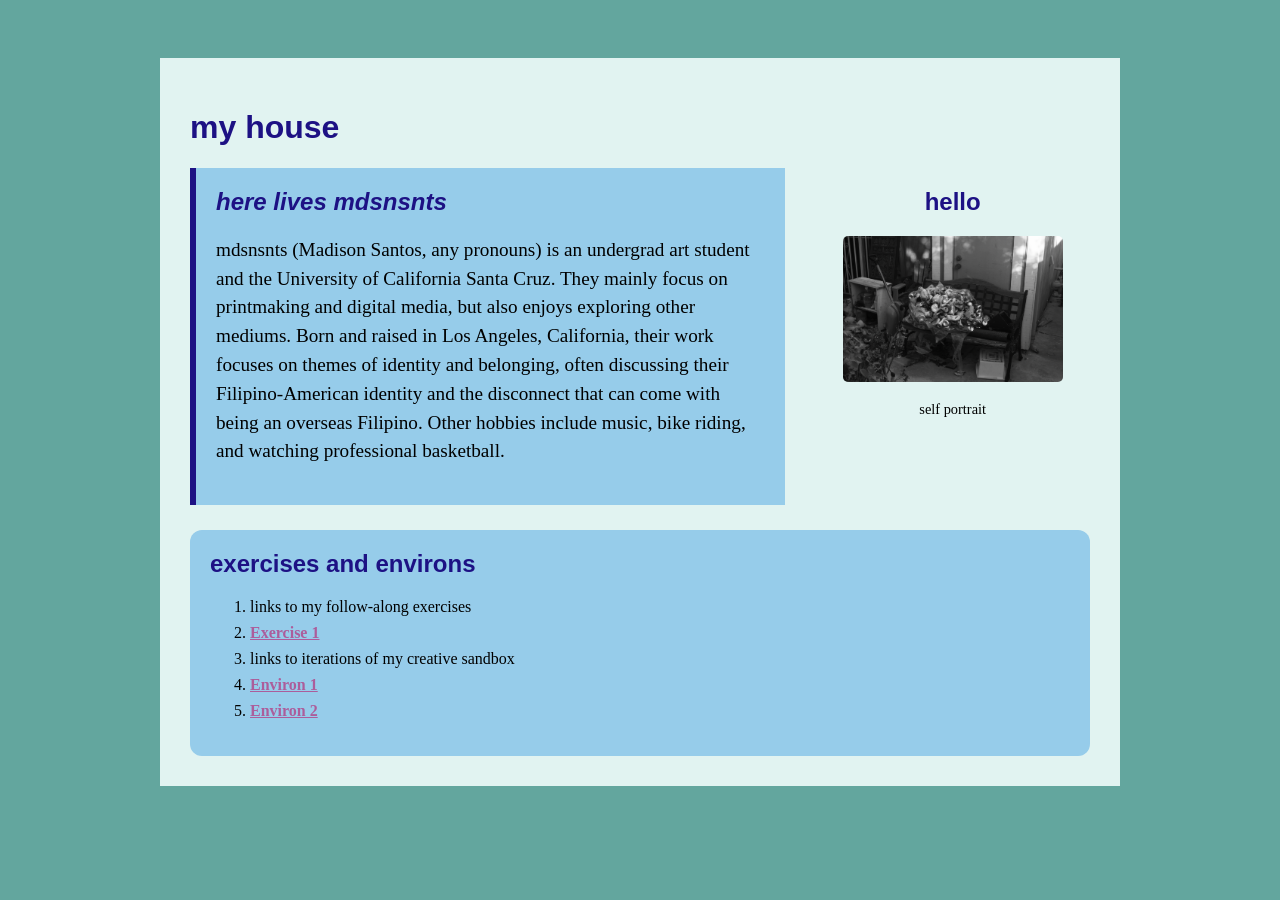
<file: index.html>
<!DOCTYPE html>
<html lang="en">
<head>
    <meta charset="utf-8">
    <title>mdsnsnts</title>
    <link href="site.css" rel="stylesheet" type="text/css">
</head>
<body>

    <div id="page">

        <h1>my house</h1>
    
    <div class="top-section">
        
    <div id="introduction">
        <h2>here lives mdsnsnts</h2>

        <p>
            mdsnsnts (Madison Santos, any pronouns) is an undergrad art student and the University of California Santa Cruz. They mainly focus on printmaking and digital media, but also enjoys exploring other mediums. Born and raised in Los Angeles, California, their work focuses on themes of identity and belonging, often discussing their Filipino-American identity and the disconnect that can come with being an overseas Filipino. Other hobbies include music, bike riding, and watching professional basketball.
        </p>
    </div>

    <div class="profile">
            <h2>hello</h2>
            <img src="cans4037.png">
            <p> self portrait</p>
    </div>

    </div>
    <div class="navigation">
        <h2>exercises and environs</h2>
        
        <ol>
            <li>links to my follow-along exercises</li>
            <li><a href="exercises/ex01.html">Exercise 1</a></li>
            <li>links to iterations of my creative sandbox</li>
            <li><a href="environ/env01.html">Environ 1</a></li>
            <li><a href="environ/env02.html">Environ 2</a></li>
        </ol>
    </div>

    </div>

</body>
</html>
</file>
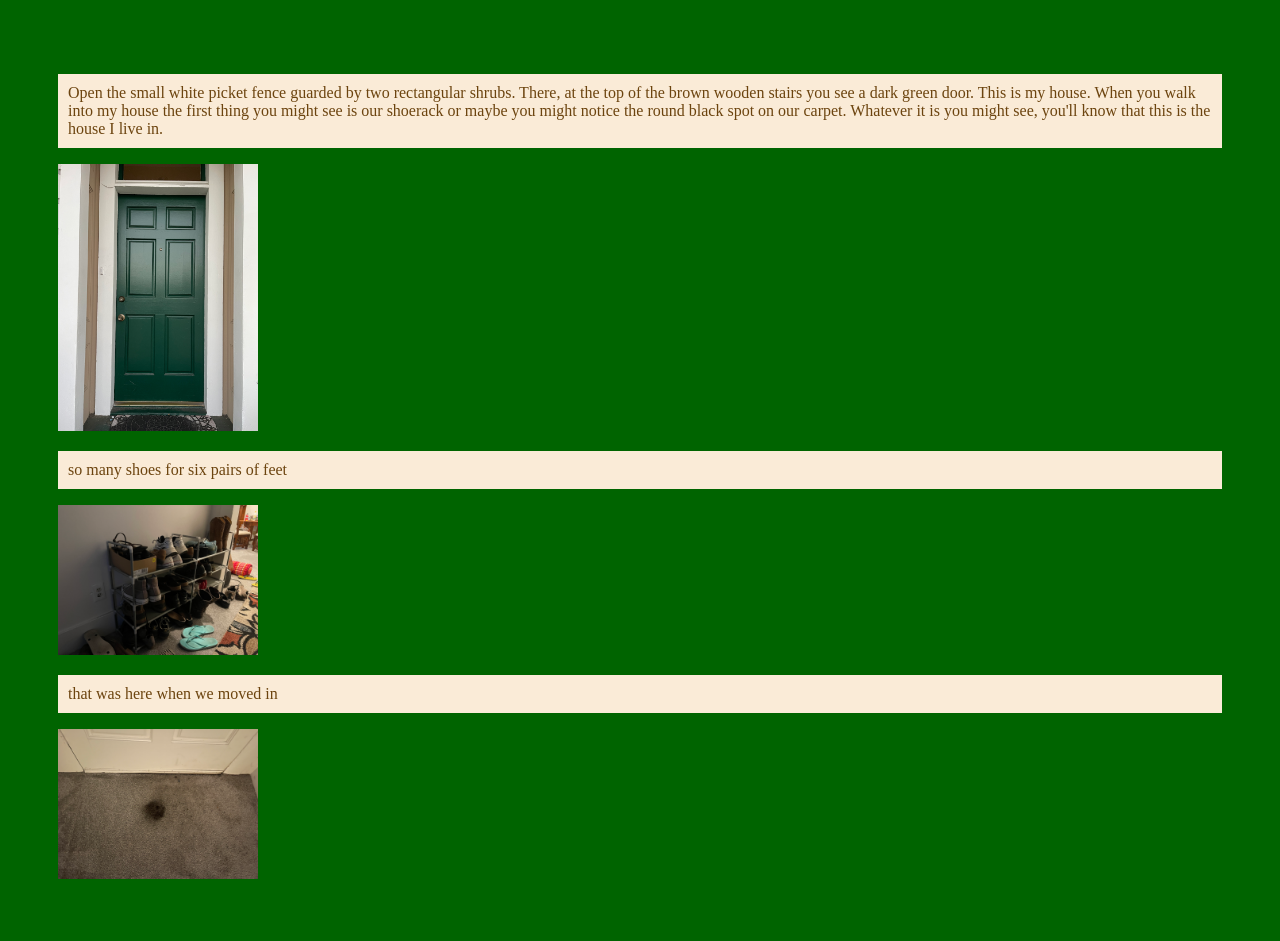
<file: environ/env01.html>
<!doctype html>
<html lang="en">
<head>
    <meta charset="utf-8">
    <title>Environment 01</title>
    <link href="env.css" rel="stylesheet" type="text/css">
</head>

<body>

    <p> Open the small white picket fence guarded by two rectangular shrubs. There, at the top of the brown wooden stairs you see a dark green door. This is my house. When you walk into my house the first thing you might see is our shoerack or maybe you might notice the round black spot on our carpet. Whatever it is you might see, you'll know that this is the house I live in.</p>

<div id="front door">
    <img src="frontdoor.png">
</div>

<div id="shoe rack">
    <p>so many shoes for six pairs of feet</p>
    <img src="shoerack.png">
</div>

<div id="black stain">
    <p>that was here when we moved in</p>
    <img src="blackstain.png">
</div>

</body>
</html>
</file>
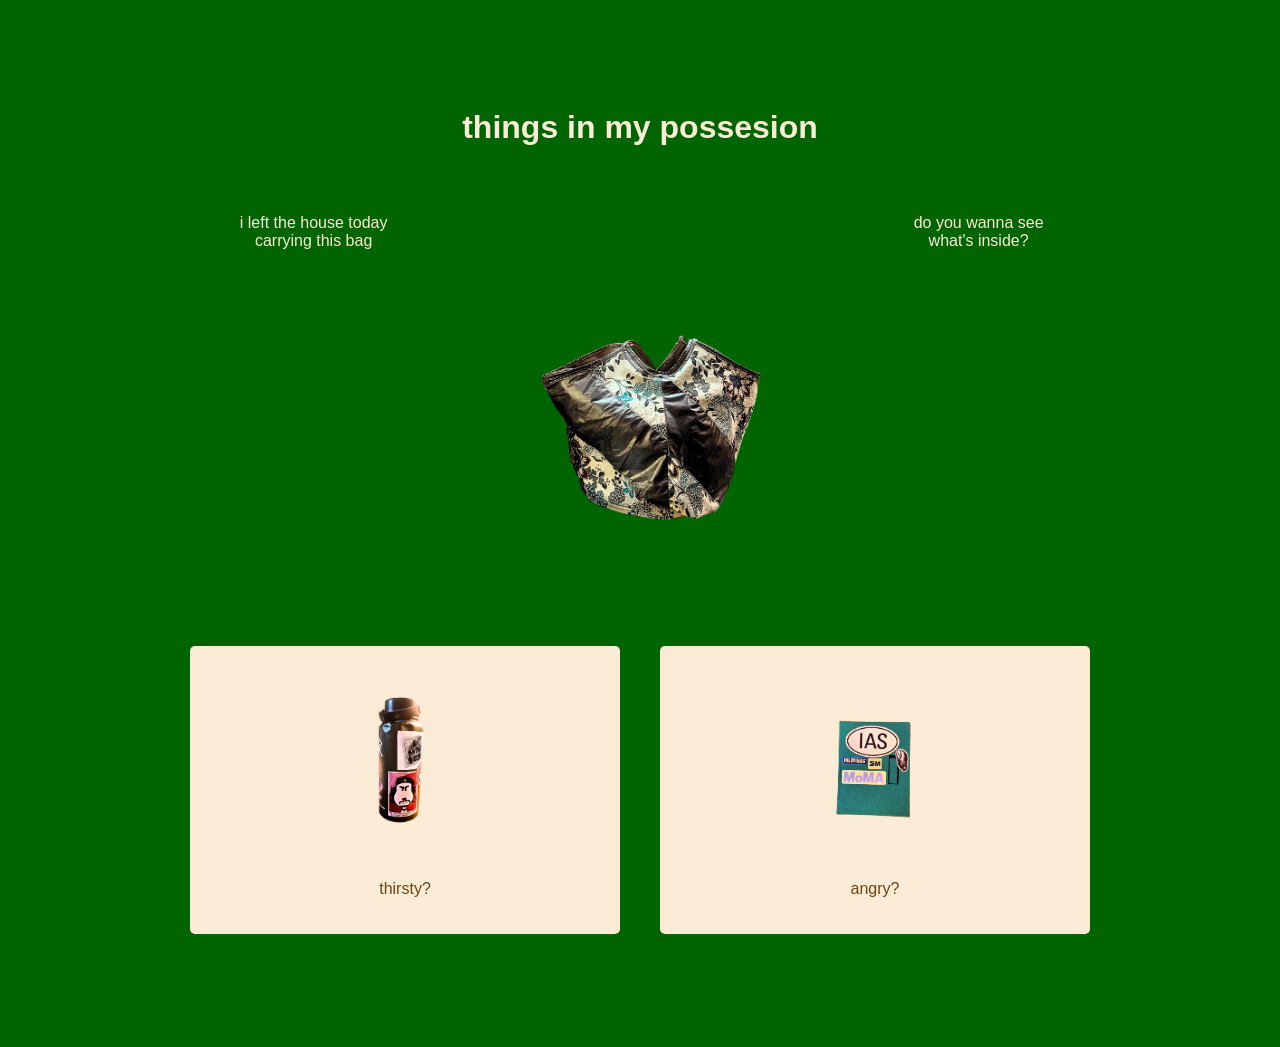
<file: environ/env02.html>
<!DOCTYPE html>
<html lang="en">
<head>
    <meta charset="utf-8">
    <title>Environment 02</title>
    <link href="env02.css" rel="stylesheet" type="text/css">
</head>

<body>

    <div id="page">
        
        <h1>things in my possesion</h1>

        <div class="top-zone">
            <p>i left the house today carrying this bag</p>
            <img src="2bag.png">
            <p>do you wanna see what's inside?</p>
        </div>

        <div class="main-zone">
            
            <div id="water-bottle">
                <img src="2waterbottle.png">
                <p>thirsty?</p>
            </div>

            <div id="journal">
                <img src="2journal.png">
                <p>angry?</p>
            </div>

        </div>

    </div>

</body>

</html>
</file>
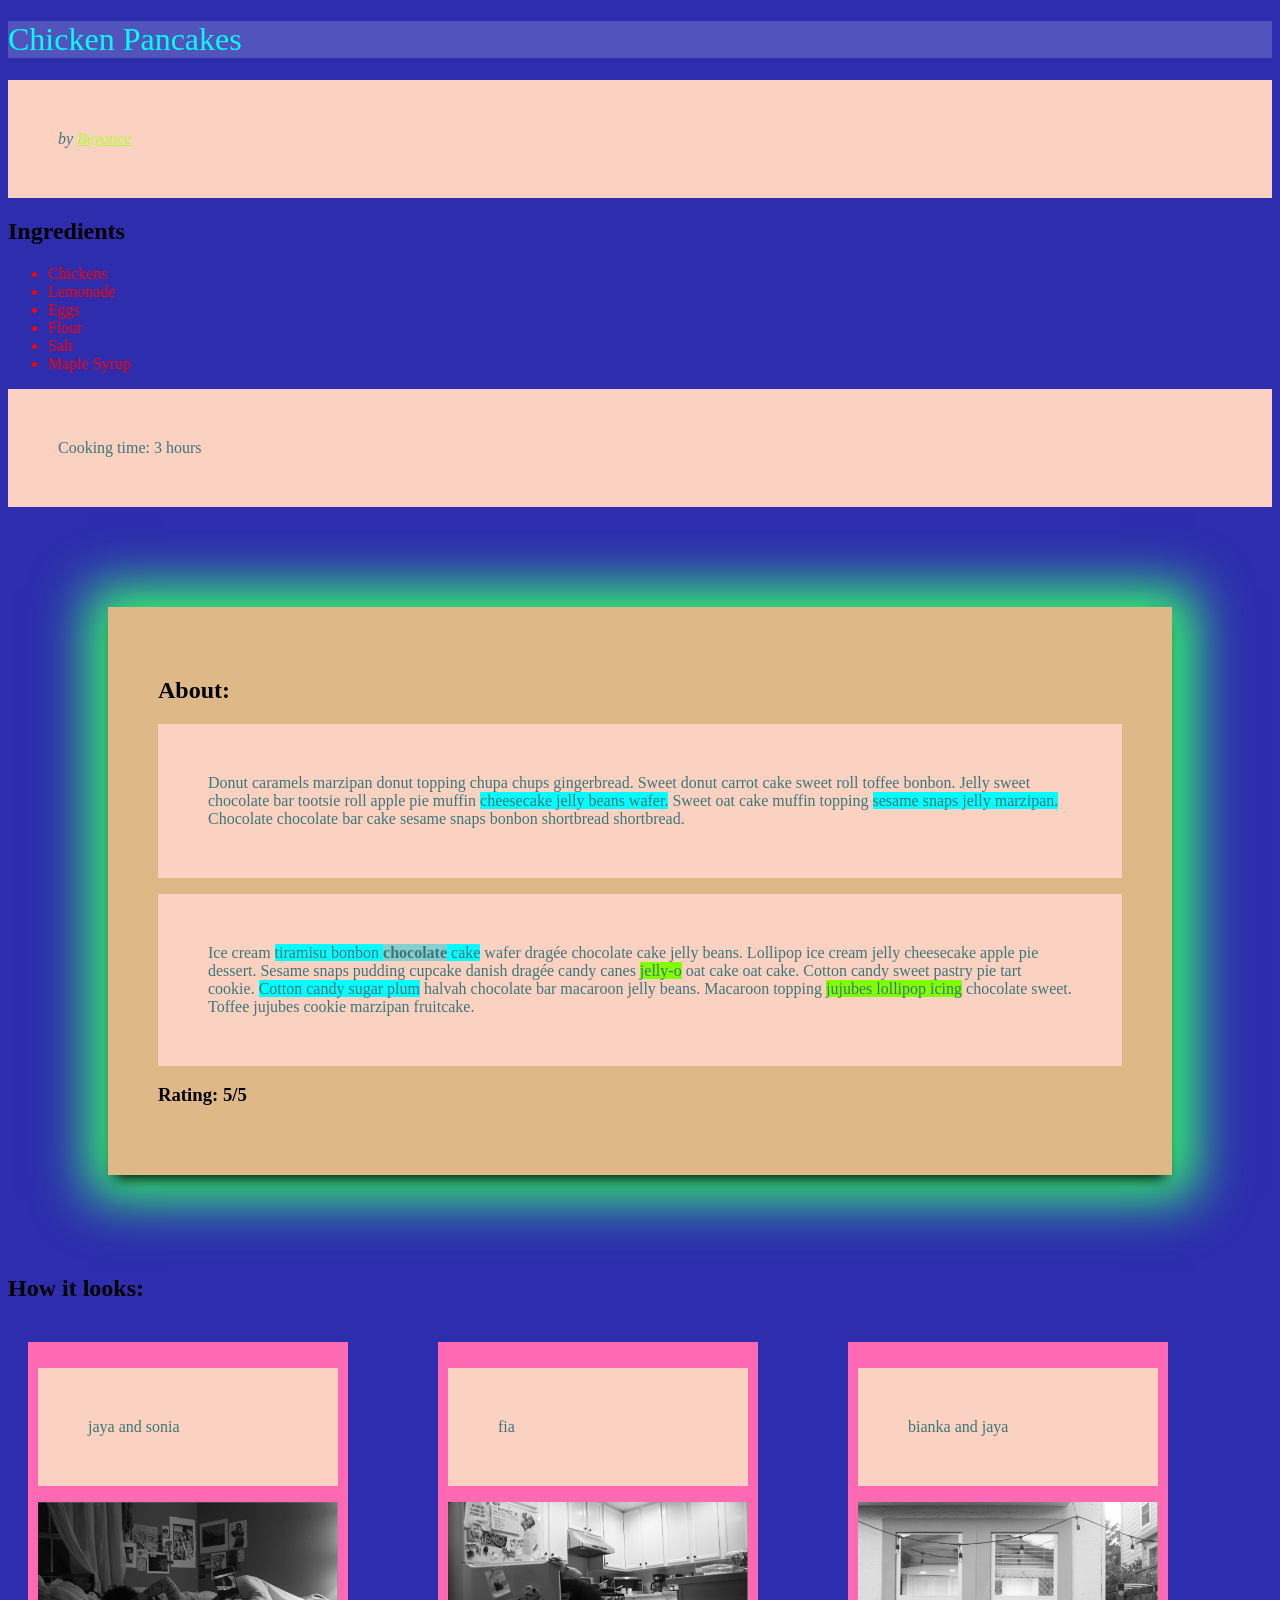
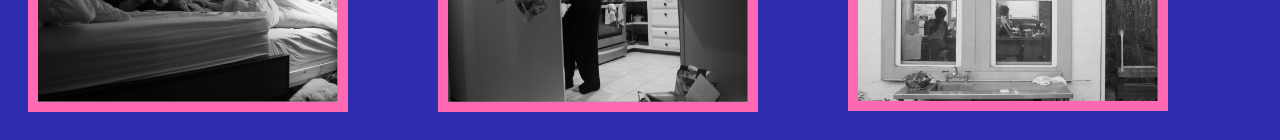
<file: exercises/ex01.html>
<!DOCTYPE html>

<html>
<!--head is for meta info-->

<head>
    <title>Pancakes Recipe</title>
    <link href="ex01.css" rel="stylesheet" type="text/css" />

</head>

<!--body is for content-->

<body>
<h1>Chicken Pancakes</h1>

    <p><em>by <a href="https://en.wikipedia.org/wiki/Beyoncé" target="_blank">Beyonce</a></em> </p>

    <h2>Ingredients</h2>

    <ul>
        <li>Chickens</li>
        <li>Lemonade</li>
        <li>Eggs</li>
        <li>Flour</li>
        <li>Salt</li>
        <li>Maple Syrup</li>
    </ul>


    <p>Cooking time: 3 hours</p>

<div id="main">

    <h2>About:</h2>
    <p>Donut caramels marzipan donut topping chupa chups gingerbread. Sweet donut carrot cake sweet roll toffee bonbon.
        Jelly sweet chocolate bar tootsie roll apple pie muffin <span class="highlight_01"> cheesecake jelly beans wafer.</span> Sweet oat cake muffin
        topping <span class="highlight_01">sesame snaps jelly marzipan.</span> Chocolate chocolate bar cake sesame snaps bonbon shortbread shortbread.
    </p>

    <p>Ice cream <span class="highlight_01">tiramisu bonbon <strong>chocolate</strong> cake</span> wafer dragée chocolate cake jelly beans. Lollipop ice cream jelly
        cheesecake apple pie dessert. Sesame snaps pudding cupcake danish dragée candy canes <span class="highlight_02">jelly-o</span> oat cake oat cake.
        Cotton candy sweet pastry pie tart cookie. <span class="highlight_01">Cotton candy sugar plum</span> halvah chocolate bar macaroon jelly beans.
        Macaroon topping <span class="highlight_02">jujubes lollipop icing</span> chocolate sweet. Toffee jujubes cookie marzipan fruitcake.</p>

    <h3>Rating: 5/5</h3>

</div>

    <h2>How it looks:</h2>

<div id="gallery">
      
    <div id="beds"> 
        <p> jaya and sonia</p>
        <img src="beds.png">
    </div>
      
    <div id="kitchen"> 
        <p> fia </p>
        <img src="kitchen.png">
    </div>

    <div id="window">
        <p> bianka and jaya </p>
        <img src="outside window.png">
    </div>

</div>

</body>








</html>
</file>
<file: site.css>
body {
    background: #63a69e;
    padding: 50px;
}

h1,
h2,
h3 {
    color:#1d1184;
    font-family: sans-serif;
}

img {
    width: 200px;
}

#page {
    max-width: 900px;
    margin: 0 auto 0 auto;
    background: #e1f3f1;
    padding: 30px;
}

.top-section {
    display:flex;
    gap: 30px;
    align-items: flex-start;
    margin: 0 0 25px 0;
}

#introduction {
    background:rgb(150, 204, 234);
    padding: 20px;
    border-left: 6px solid #1d1184;
    flex: 2;
}

#introduction h2 {
    font-style: italic;
    margin-top: 0;
}

#introduction p {
    font-size: 120%;
    line-height: 1.5;

}

.profile {
    text-align: center;
    flex: 1;
}

.profile img {
    width: 220px;
    border-radius: 5px;
}

.profile p {
    font-size: 90%;
}

.navigation {
    background:rgb(150, 204, 234);
    padding: 20px;
    border-radius: 12px;
}

.navigation h2 {
    margin-top: 0;
}

.navigation li {
    margin-bottom: 8px;
}

.navigation a {
    color: rgb(172, 93, 155);
    font-weight: bold;
}
</file>
<file: environ/env.css>
body {
    background:darkgreen;
    padding: 50px;
}

p {
    background-color: antiquewhite;
    color:rgb(108, 68, 15);
    padding: 10px;
}
img {
    width: 200px;
}
</file>
<file: environ/env02.css>
body {
    background:darkgreen;
    padding: 50px;
}
#page {
    max-width: 900px;
    margin: 0 auto 0 auto;
    background: darkgreen;
    padding: 30px;
    text-align: center;
}

img{
    width: 150px;
}

h1 {
    color:antiquewhite;
    font-family: sans-serif;
}

p{
    color: rgb(108, 68, 15);
    font-family: sans-serif;
}
#water-bottle {
    background:antiquewhite;
    padding: 20px;
    flex: 2;
    border-radius: 5px;
}

#journal {
    background:antiquewhite;
    padding: 20px;
    flex: 2;
    border-radius: 5px;
}

.top-zone{
    display:flex;
    gap: 40px;
    align-items: flex-start;
    margin: 0 0 25px 0;
}

.top-zone img{
    width: 350px;
}

.top-zone p{
    color:antiquewhite;
    padding: 30px;
}

.main-zone{
    display:flex;
    gap: 40px;
    align-items: flex-start;
    margin: 0 0 25px 0;
}
</file>
<file: exercises/ex01.css>
html {
    background-color: rgb(45, 45, 174);
}

A {color:greenyellow}
A:hover {color:darkturquoise; background-color:darkmagenta;}

UL {color: red;}

h1 {
    background: rgb(83, 83, 190);
    color: aqua;
    font-weight: normal;

} 

p {
    background: rgb(251, 210, 194);
    color:rgb(61, 118, 120);
    padding: 50px

}

img {
    display: block;
}

.highlight_01 {
    background-color: aqua;
}

.highlight_01 strong {
    background-color: rgb(133, 207, 207);
}

.highlight_01 strong:hover {color: rgb(133, 207, 207); background-color: rgb(141, 70, 84);}

.highlight_02{
    background-color: chartreuse;
}

#main {
    background-color: burlywood; 
    padding: 50px; 
    margin: 100px;
    box-shadow:0px 10px 13px -7px #000000, 2px 2px 50px 21px #35FF6D; 
    box-shadow: 0px 10px 13px -7px #000000, 2px 2px 50px 21px #35FF6D;
}

#gallery {
    display:flex; 
    flex-wrap:wrap; 
    align-items: flex-start; 
    row-gap: 30px; 
    column-gap: 50px;}
#gallery img {width:300px}

#beds {
    background-color:hotpink;
    padding: 10px;
    margin: 20px;
}

#kitchen {
    background-color:hotpink;
    padding: 10px;
    margin: 20px;
}

#window {
    background-color:hotpink;
    padding: 10px;
    margin: 20px;
}
</file>
